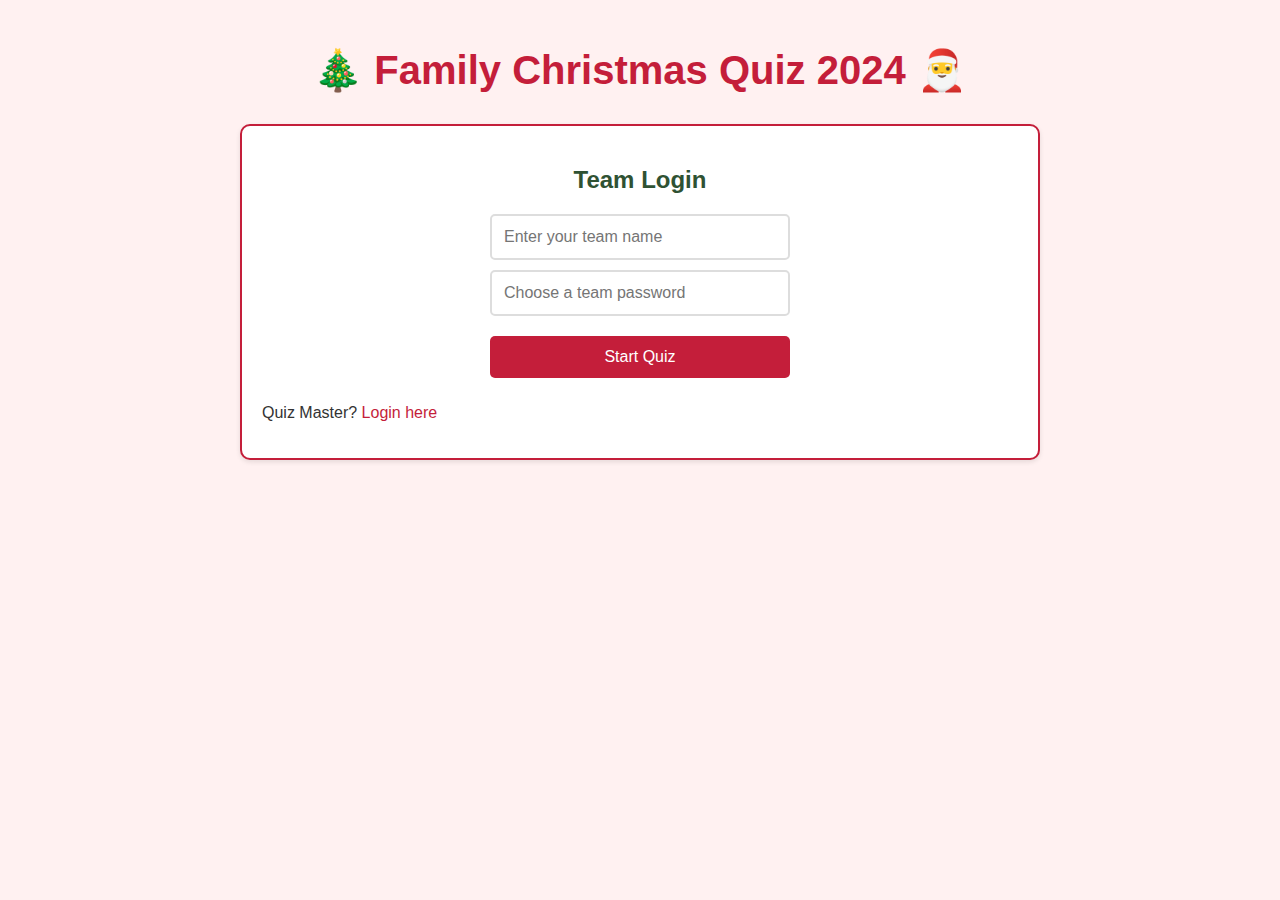
<file: index.html>
<!DOCTYPE html>
<html lang="en">
<head>
    <meta charset="UTF-8">
    <meta name="viewport" content="width=device-width, initial-scale=1.0">
    <title>Family Christmas Quiz 2024 - Team Edition</title>
    <link rel="stylesheet" href="css/styles.css">
</head>
<body>
    <h1>🎄 Family Christmas Quiz 2024 🎅</h1>
    
    <!-- Login Section -->
    <div class="login-section container">
        <h2>Team Login</h2>
        <div class="login-form">
            <input type="text" id="team-name" placeholder="Enter your team name" required>
            <input type="password" id="team-password" placeholder="Choose a team password" required>
            <button id="login-btn" type="button">Start Quiz</button>
        </div>
        <p>Quiz Master? <a href="#" id="admin-link">Login here</a></p>
    </div>

    <!-- Admin Controls -->
    <div class="admin-controls container hidden">
        <h2>Quiz Master Controls</h2>
        <div class="admin-buttons">
            <button id="reset-scores">Reset All Scores</button>
            <button id="export-scores">Export Scores</button>
            <button id="logout">Logout</button>
        </div>
    </div>

    <!-- Leaderboard -->
    <div class="leaderboard container hidden">
        <h2>🏆 Team Leaderboard</h2>
        <table>
            <thead>
                <tr>
                    <th>Rank</th>
                    <th>Team</th>
                    <th>Score</th>
                </tr>
            </thead>
            <tbody id="leaderboard-body">
            </tbody>
        </table>
    </div>

    <script>
        // Handle base path for GitHub Pages
        window.basePath = window.location.pathname.includes('XmasQuiz24') ? '/XmasQuiz24' : '';
    </script>
    <script type="module">
        let quizInterface = null;

        async function initializeQuiz() {
            try {
                console.log('Starting initialization...');
                const modulePath = window.basePath ? `${window.basePath}/js/quizInterface.js` : './js/quizInterface.js';
                console.log('Loading module from:', modulePath);
                
                const { QuizInterface } = await import(modulePath);
                console.log('QuizInterface loaded');
                
                quizInterface = new QuizInterface();
                window.quizInterface = quizInterface;
                console.log('QuizInterface instance created');

                // Initialize the interface
                await quizInterface.initialize();
                console.log('Interface initialized');

                // Set up event listeners after initialization
                setupEventListeners();
                console.log('Event listeners set up');
            } catch (error) {
                console.error('Detailed initialization error:', {
                    message: error.message,
                    stack: error.stack,
                    type: error.name
                });
                showError('Error initializing quiz. Please try refreshing the page.');
            }
        }

        function setupEventListeners() {
            try {
                // Login button
                document.getElementById('login-btn').addEventListener('click', () => {
                    quizInterface.handleLogin();
                });

                // Admin link
                document.getElementById('admin-link').addEventListener('click', (e) => {
                    e.preventDefault();
                    quizInterface.showAdminLogin();
                });

                // Logout button
                document.getElementById('logout').addEventListener('click', () => {
                    quizInterface.handleLogout();
                });

                // Admin controls
                document.getElementById('reset-scores').addEventListener('click', () => {
                    quizInterface.resetAllScores();
                });

                document.getElementById('export-scores').addEventListener('click', () => {
                    quizInterface.exportScores();
                });

                // Enter key support for login
                document.getElementById('team-password').addEventListener('keypress', (e) => {
                    if (e.key === 'Enter' && quizInterface) {
                        quizInterface.handleLogin();
                    }
                });
            } catch (error) {
                console.error('Error setting up event listeners:', error);
                showError('Error setting up quiz controls. Please refresh the page.');
            }
        }

        function showError(message) {
            console.error('Showing error:', message);
            const errorDiv = document.createElement('div');
            errorDiv.className = 'error-message';
            errorDiv.textContent = message;
            document.body.insertBefore(errorDiv, document.body.firstChild);
        }

        // Initialize when DOM is loaded
        document.addEventListener('DOMContentLoaded', () => {
            console.log('DOM loaded, starting quiz initialization...');
            initializeQuiz().catch(error => {
                console.error('Top-level initialization error:', error);
                showError('Failed to start quiz. Please refresh the page.');
            });
        });
    </script>
</body>
</html>
</file>
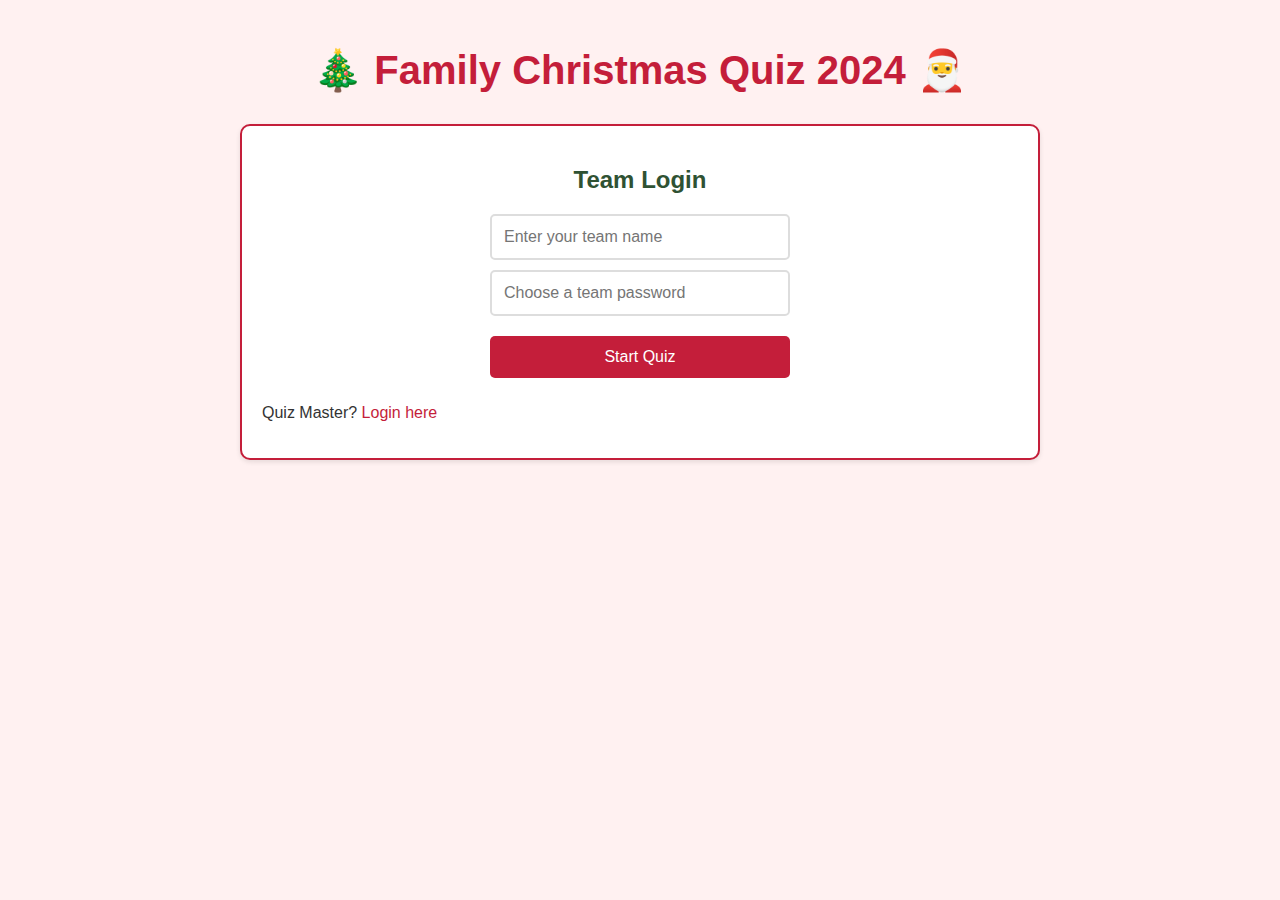
<file: results.html>
<!DOCTYPE html>
<html lang="en">
<head>
    <meta charset="UTF-8">
    <meta name="viewport" content="width=device-width, initial-scale=1.0">
    <title>Quiz Results</title>
    <link rel="stylesheet" href="css/styles.css">
</head>
<body>
    <div class="container">
        <div class="team-info">
            <h3>Team: <span id="current-team"></span></h3>
            <p>Final Score: <span id="current-score">0</span></p>
        </div>

        <div class="results-container">
            <h1>🎄 Quiz Complete! 🎅</h1>
            
            <div class="round-scores">
                <h2>Your Round Scores:</h2>
                <div id="round-scores-list">
                    <!-- Will be populated by JavaScript -->
                </div>
            </div>

            <div class="final-leaderboard">
                <h2>Final Leaderboard</h2>
                <table>
                    <thead>
                        <tr>
                            <th>Rank</th>
                            <th>Team</th>
                            <th>Score</th>
                        </tr>
                    </thead>
                    <tbody id="leaderboard-body">
                        <!-- Will be populated by JavaScript -->
                    </tbody>
                </table>
            </div>

            <div class="results-actions">
                <button id="share-results" class="action-button">Share Results</button>
                <button id="play-again" class="action-button">Play Again</button>
            </div>
        </div>
    </div>

    <script>
        // Handle base path for GitHub Pages
        window.basePath = window.location.pathname.includes('XmasQuiz24') ? '/XmasQuiz24' : '';
    </script>
    <script type="module">
        let quizInterface = null;

        async function initializeResults() {
            try {
                console.log('Starting results initialization...');
                const modulePath = `${window.basePath}/js/quizInterface.js`.replace('//', '/');
                console.log('Loading QuizInterface from:', modulePath);
                
                const { QuizInterface } = await import(modulePath);
                console.log('QuizInterface loaded');
                
                quizInterface = new QuizInterface();
                window.quizInterface = quizInterface;
                console.log('QuizInterface instance created');
                
                await quizInterface.initialize();
                displayResults();
                setupResultsEventListeners();
            } catch (error) {
                console.error('Error initializing results:', error);
                showError('Error loading results. Please try refreshing the page.');
            }
        }

        function displayResults() {
            const currentTeam = localStorage.getItem('currentTeam');
            if (!currentTeam) {
                window.location.href = window.basePath + '/index.html';
                return;
            }

            // Display team name
            document.getElementById('current-team').textContent = currentTeam;

            // Get team progress
            const progress = quizInterface.quizState.getTeamProgress(currentTeam);
            if (!progress) return;

            // Display final score
            document.getElementById('current-score').textContent = progress.score;

            // Display round scores
            const roundScoresList = document.getElementById('round-scores-list');
            const roundNames = [
                'Picture Round',
                'Christmas Trivia',
                'Christmas Music',
                'Christmas Movies',
                'Christmas Traditions'
            ];

            roundScoresList.innerHTML = roundNames.map((name, index) => {
                const roundNumber = index + 1;
                const roundScore = Object.entries(progress.answers)
                    .filter(([key]) => key.startsWith(`${roundNumber}-`))
                    .filter(([_, correct]) => correct)
                    .length;
                return `
                    <div class="round-score">
                        <span class="round-name">Round ${roundNumber}: ${name}</span>
                        <span class="score">${roundScore}/5</span>
                    </div>
                `;
            }).join('');

            // Display leaderboard
            const leaderboard = quizInterface.quizState.getLeaderboard();
            const leaderboardBody = document.getElementById('leaderboard-body');
            leaderboardBody.innerHTML = leaderboard
                .map((team, index) => `
                    <tr class="${team.name === currentTeam ? 'current-team' : ''}">
                        <td>${index + 1}</td>
                        <td>${team.name}</td>
                        <td>${team.score}</td>
                    </tr>
                `).join('');
        }

        function setupResultsEventListeners() {
            document.getElementById('share-results').addEventListener('click', () => {
                const team = quizInterface.quizState.getTeamProgress(localStorage.getItem('currentTeam'));
                const text = `We scored ${team.score}/25 in the Christmas Quiz! 🎄`;
                if (navigator.share) {
                    navigator.share({
                        title: 'Christmas Quiz Results',
                        text: text
                    }).catch(console.error);
                } else {
                    // Fallback to copying to clipboard
                    navigator.clipboard.writeText(text)
                        .then(() => alert('Results copied to clipboard!'))
                        .catch(console.error);
                }
            });

            document.getElementById('play-again').addEventListener('click', () => {
                localStorage.removeItem('currentTeam');
                window.location.href = window.basePath + '/index.html';
            });
        }

        function showError(message) {
            const errorDiv = document.createElement('div');
            errorDiv.className = 'error-message';
            errorDiv.textContent = message;
            document.body.insertBefore(errorDiv, document.body.firstChild);
        }

        // Initialize when DOM is loaded
        document.addEventListener('DOMContentLoaded', initializeResults);
    </script>
</body>
</html>
</file>
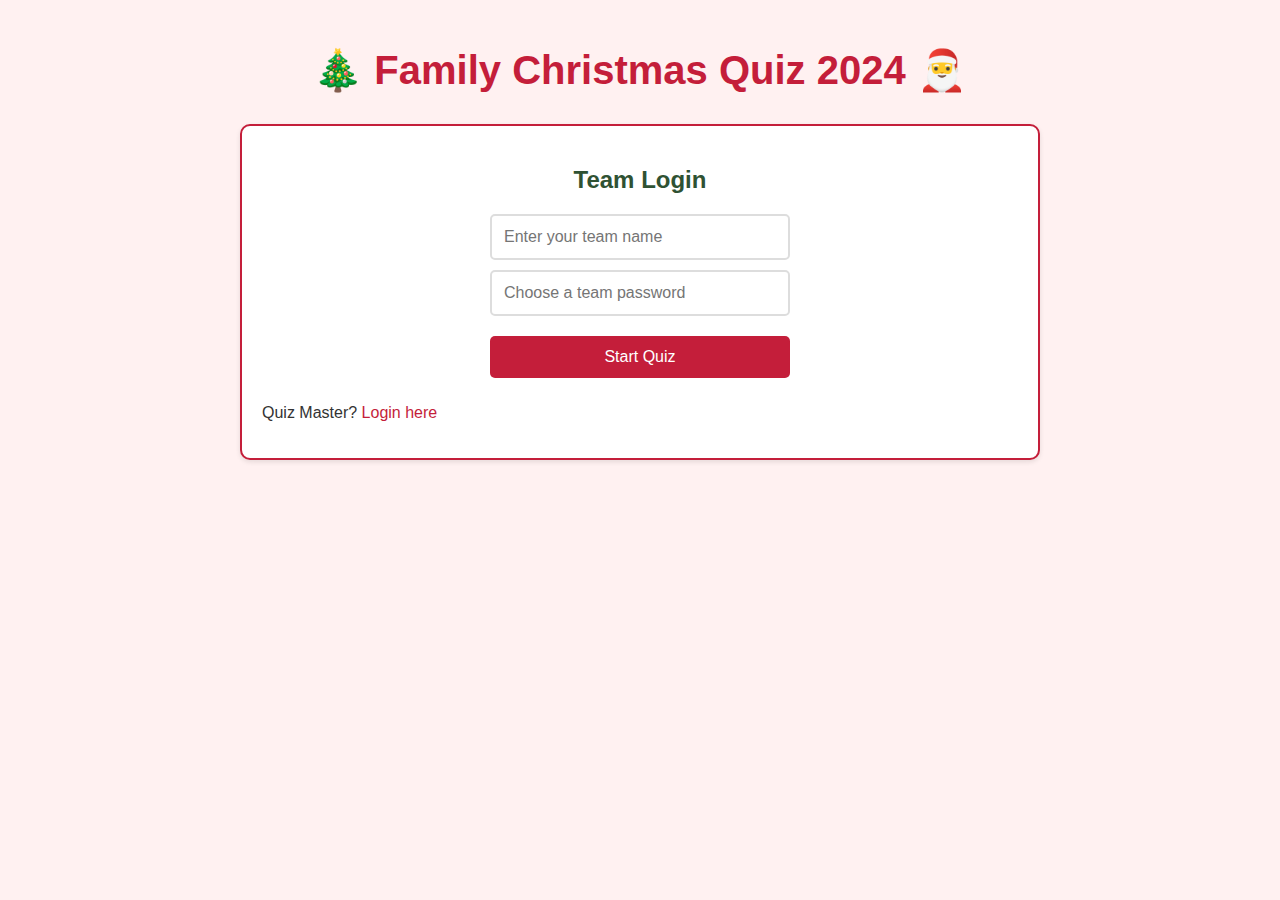
<file: rounds/round1.html>
<!DOCTYPE html>
<html lang="en">
<head>
    <meta charset="UTF-8">
    <meta name="viewport" content="width=device-width, initial-scale=1.0">
    <title>Round 1 - Picture Round</title>
    <link rel="stylesheet" href="../css/styles.css">
</head>
<body>
    <div class="container">
        <div class="team-info">
            <h3>Team: <span id="current-team"></span></h3>
            <p>Current Score: <span id="current-score">0</span></p>
        </div>

        <div class="round-info">
            <h2>Round 1: Picture Round</h2>
            <div class="rounds-nav">
                <span class="round-indicator current" id="round1-indicator">Picture Round</span>
                <span class="round-indicator" id="round2-indicator">Christmas Trivia</span>
                <span class="round-indicator" id="round3-indicator">Christmas Music</span>
                <span class="round-indicator" id="round4-indicator">Christmas Movies</span>
                <span class="round-indicator" id="round5-indicator">Christmas Traditions</span>
            </div>
        </div>

        <div class="progress-bar">
            <div class="progress" id="quiz-progress"></div>
        </div>

        <div class="question active" data-question-id="1">
            <h3>Question 1: Identify this unique dome structure</h3>
            <img src="../images/round1/Image1.png" alt="Question 1">
            <div class="options">
                <button class="option-btn" data-answer="A">A) Victoria Square</button>
                <button class="option-btn" data-answer="B">B) Brown Thomas</button>
                <button class="option-btn" data-answer="C">C) Lesley Bloomfield</button>
            </div>
            <button class="submit-answer">Submit Answer</button>
        </div>

        <div class="question" data-question-id="2">
            <h3>Question 2: What height is the viewing platform of the Victoria Square dome?</h3>
            <img src="../images/round1/Image1.png" alt="Question 2">
            <div class="options">
                <button class="option-btn" data-answer="A">A) 35</button>
                <button class="option-btn" data-answer="B">B) 42</button>
                <button class="option-btn" data-answer="C">C) 45</button>
            </div>
            <button class="submit-answer">Submit Answer</button>
        </div>

        <div class="question" data-question-id="3">
            <h3>Question 3: Name the landmark</h3>
            <img src="../images/round1/Image2.png" alt="A big watch">
            <div class="options">
                <button class="option-btn" data-answer="A">A)Victoria Clock</button>
                <button class="option-btn" data-answer="B">B) Albert Clock</button>
                <button class="option-btn" data-answer="C">C) Elizabeth Clock</button>
            </div>
            <button class="submit-answer">Submit Answer</button>
        </div>

        <div class="question" data-question-id="4">
            <h3>Question 4: How much does it lean</h3>
            <img src="../images/round1/Image2.png" alt="Big Lean">
            <div class="options">
                <button class="option-btn" data-answer="A">A) 2
                    2
                    8ft
                </button>
                <button class="option-btn" data-answer="B">B) 3
                    2
                    9ft
                </button>
                <button class="option-btn" data-answer="C">C) 4.2ft</button>
            </div>
            <button class="submit-answer">Submit Answer</button>
        </div>

        <div class="question" data-question-id="5">
            <h3>Question 5: How many children did the people you name previously have?</h3>
            <img src="../images/round1/Image2.jpg" alt="Royal Family">
            <div class="options">
                <button class="option-btn" data-answer="A">A) 6</button>
                <button class="option-btn" data-answer="B">B) 7</button>
                <button class="option-btn" data-answer="C">C) 8</button>
            </div>
            <button class="submit-answer">Submit Answer</button>
        </div>

        <div class="navigation">
            <button id="prev-btn" style="display: none;">Previous</button>
            <button id="next-btn">Next</button>
        </div>
    </div>

    <script>
        // Handle base path for GitHub Pages
        window.basePath = window.location.pathname.includes('XmasQuiz24') ? '/XmasQuiz24' : '';
    </script>
    <script type="module">
        let quizInterface = null;

        async function initializeRound() {
            try {
                console.log('Starting round initialization...');
                const modulePath = `${window.basePath}/js/quizInterface.js`.replace('//', '/');
                console.log('Loading QuizInterface from:', modulePath);
                
                const { QuizInterface } = await import(modulePath);
                console.log('QuizInterface loaded');
                
                quizInterface = new QuizInterface();
                window.quizInterface = quizInterface;
                console.log('QuizInterface instance created');
                
                await quizInterface.initialize();
                console.log('Round initialization complete');
            } catch (error) {
                console.error('Detailed error during round initialization:', {
                    message: error.message,
                    stack: error.stack,
                    type: error.name
                });
                showError('Error loading round. Please return to the main page and try again.');
            }
        }

        function showError(message) {
            console.error('Showing error:', message);
            const errorDiv = document.createElement('div');
            errorDiv.className = 'error-message';
            errorDiv.textContent = message;
            document.body.insertBefore(errorDiv, document.body.firstChild);
        }

        // Initialize when DOM is loaded
        document.addEventListener('DOMContentLoaded', () => {
            console.log('DOM loaded, starting round initialization...');
            initializeRound().catch(error => {
                console.error('Top-level initialization error:', error);
                showError('Failed to start round. Please return to the main page.');
            });
        });
    </script>
</body>
</html>
</file>
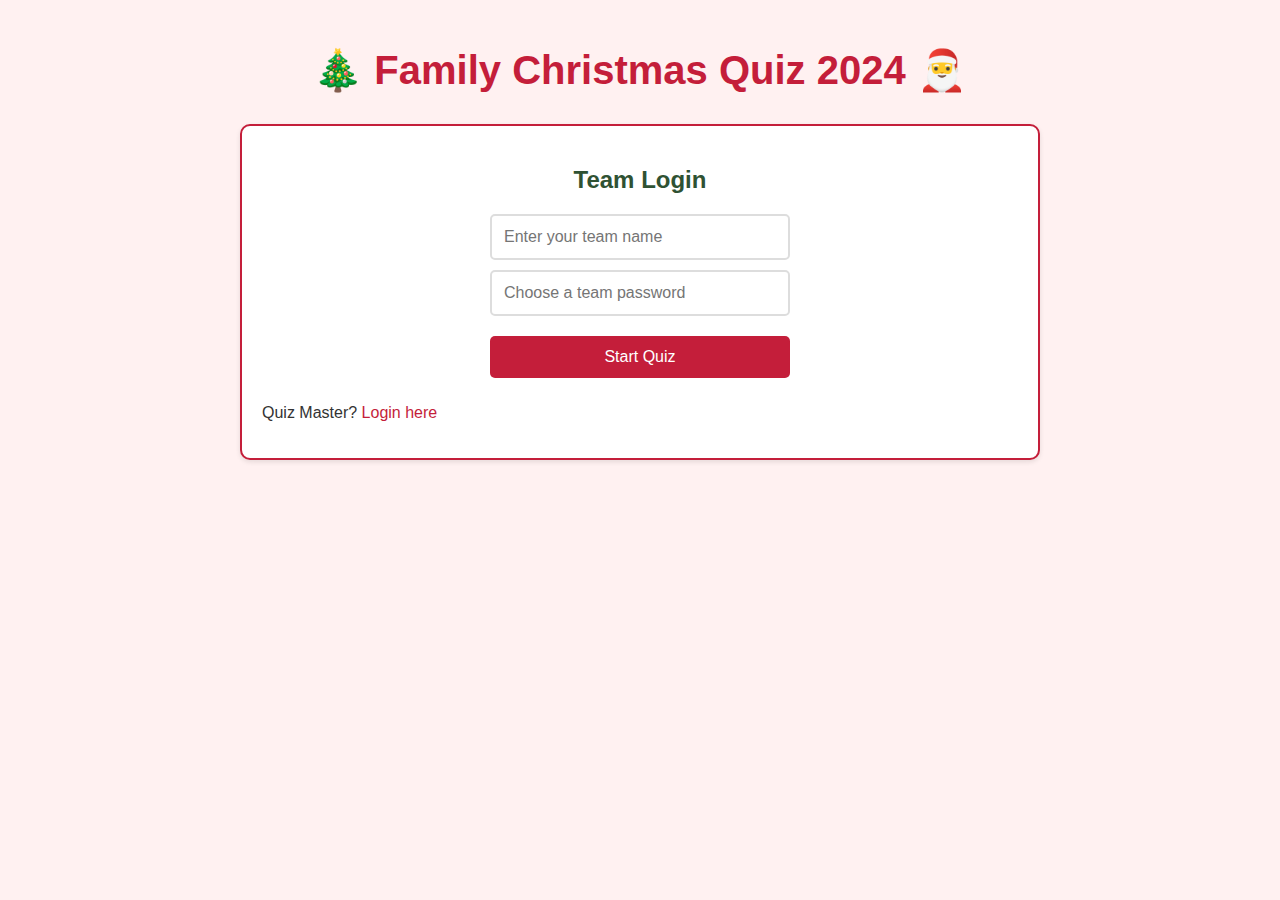
<file: rounds/round2.html>
<!DOCTYPE html>
<html lang="en">
<head>
    <meta charset="UTF-8">
    <meta name="viewport" content="width=device-width, initial-scale=1.0">
    <title>Round 2 - Christmas Trivia</title>
    <link rel="stylesheet" href="../css/styles.css">
</head>
<body>
    <div class="container">
        <div class="team-info">
            <h3>Team: <span id="current-team"></span></h3>
            <p>Current Score: <span id="current-score">0</span></p>
        </div>

        <div class="round-info">
            <h2>Round 2: Christmas Trivia</h2>
            <div class="rounds-nav">
                <span class="round-indicator completed" id="round1-indicator">Picture Round</span>
                <span class="round-indicator current" id="round2-indicator">Christmas Trivia</span>
                <span class="round-indicator" id="round3-indicator">Christmas Music</span>
                <span class="round-indicator" id="round4-indicator">Christmas Movies</span>
                <span class="round-indicator" id="round5-indicator">Christmas Traditions</span>
            </div>
        </div>

        <div class="progress-bar">
            <div class="progress" id="quiz-progress"></div>
        </div>

        <div class="question active" data-question-id="1">
            <h3>Question 1: In the song 'The Twelve Days of Christmas,' how many lords are leaping?</h3>
            <div class="options">
                <button class="option-btn" data-answer="A">A) Eight</button>
                <button class="option-btn" data-answer="B">B) Ten</button>
                <button class="option-btn" data-answer="C">C) Twelve</button>
            </div>
            <button class="submit-answer">Submit Answer</button>
        </div>

        <div class="question" data-question-id="2">
            <h3>Question 2: Which country started the tradition of putting up Christmas trees?</h3>
            <div class="options">
                <button class="option-btn" data-answer="A">A) United States</button>
                <button class="option-btn" data-answer="B">B) Germany</button>
                <button class="option-btn" data-answer="C">C) England</button>
            </div>
            <button class="submit-answer">Submit Answer</button>
        </div>

        <div class="question" data-question-id="3">
            <h3>Question 3: What was the first company to use Santa Claus in advertising?</h3>
            <div class="options">
                <button class="option-btn" data-answer="A">A) Coca-Cola</button>
                <button class="option-btn" data-answer="B">B) Pepsi</button>
                <button class="option-btn" data-answer="C">C) White Rock Beverages</button>
            </div>
            <button class="submit-answer">Submit Answer</button>
        </div>

        <div class="question" data-question-id="4">
            <h3>Question 4: In which modern-day country was Saint Nicholas born?</h3>
            <div class="options">
                <button class="option-btn" data-answer="A">A) Turkey</button>
                <button class="option-btn" data-answer="B">B) Greece</button>
                <button class="option-btn" data-answer="C">C) Italy</button>
            </div>
            <button class="submit-answer">Submit Answer</button>
        </div>

        <div class="question" data-question-id="5">
            <h3>Question 5: What Christmas beverage is also known as 'Milk Punch'?</h3>
            <div class="options">
                <button class="option-btn" data-answer="A">A) Hot Chocolate</button>
                <button class="option-btn" data-answer="B">B) Eggnog</button>
                <button class="option-btn" data-answer="C">C) Mulled Wine</button>
            </div>
            <button class="submit-answer">Submit Answer</button>
        </div>

        <div class="navigation">
            <button id="prev-btn" style="display: none;">Previous</button>
            <button id="next-btn">Next</button>
        </div>
    </div>

    <script>
        // Handle base path for GitHub Pages
        window.basePath = window.location.pathname.includes('XmasQuiz24') ? '/XmasQuiz24' : '';
    </script>
    <script type="module">
        let quizInterface = null;

        async function initializeRound() {
            try {
                console.log('Starting round initialization...');
                const modulePath = `${window.basePath}/js/quizInterface.js`.replace('//', '/');
                console.log('Loading QuizInterface from:', modulePath);
                
                const { QuizInterface } = await import(modulePath);
                console.log('QuizInterface loaded');
                
                quizInterface = new QuizInterface();
                window.quizInterface = quizInterface;
                console.log('QuizInterface instance created');
                
                await quizInterface.initialize();
                console.log('Round initialization complete');
            } catch (error) {
                console.error('Detailed error during round initialization:', {
                    message: error.message,
                    stack: error.stack,
                    type: error.name
                });
                showError('Error loading round. Please return to the main page and try again.');
            }
        }

        function showError(message) {
            console.error('Showing error:', message);
            const errorDiv = document.createElement('div');
            errorDiv.className = 'error-message';
            errorDiv.textContent = message;
            document.body.insertBefore(errorDiv, document.body.firstChild);
        }

        // Initialize when DOM is loaded
        document.addEventListener('DOMContentLoaded', () => {
            console.log('DOM loaded, starting round initialization...');
            initializeRound().catch(error => {
                console.error('Top-level initialization error:', error);
                showError('Failed to start round. Please return to the main page.');
            });
        });
    </script>
</body>
</html>
</file>
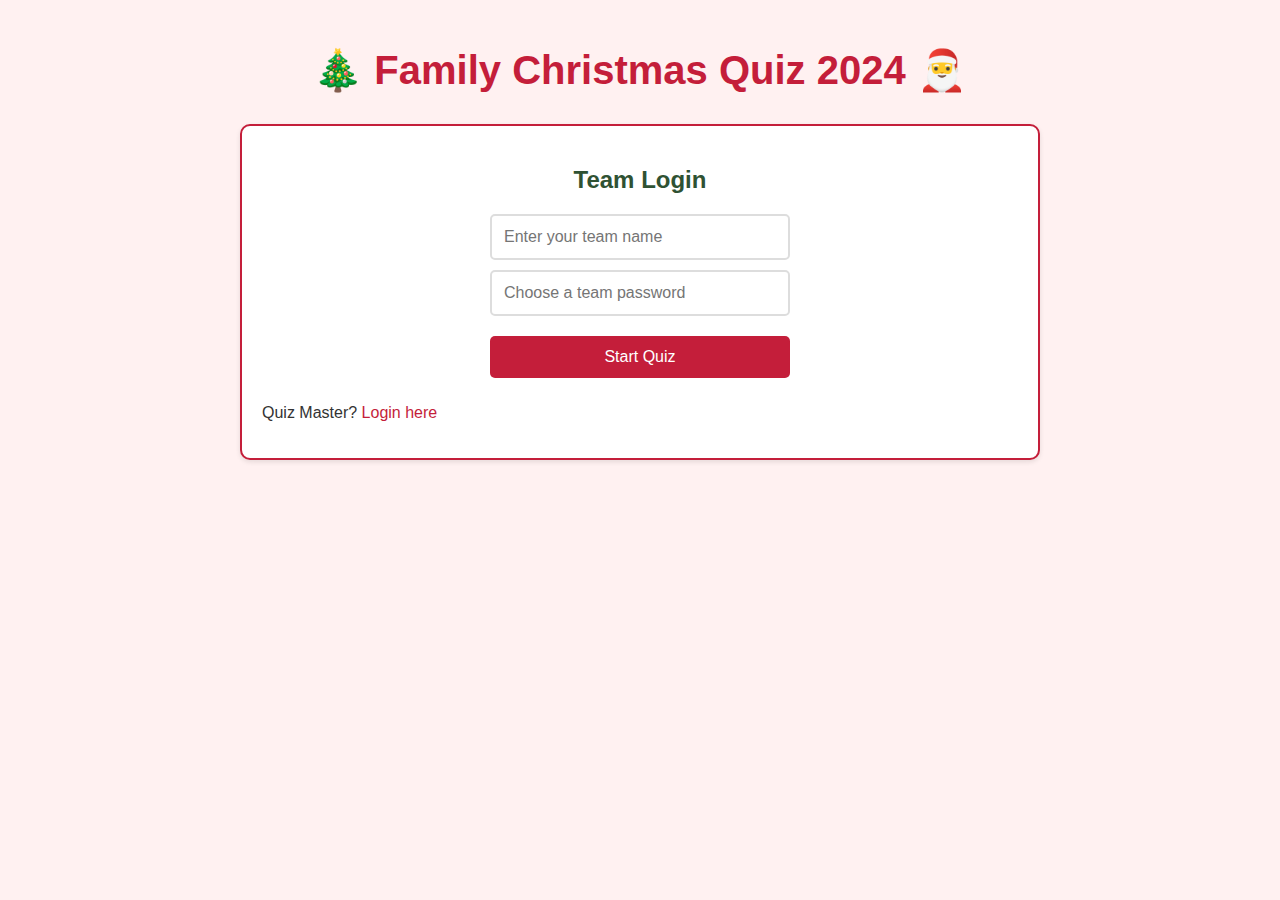
<file: rounds/round3.html>
<!DOCTYPE html>
<html lang="en">
<head>
    <meta charset="UTF-8">
    <meta name="viewport" content="width=device-width, initial-scale=1.0">
    <title>Round 3 - Christmas Music</title>
    <link rel="stylesheet" href="../css/styles.css">
</head>
<body>
    <div class="container">
        <div class="team-info">
            <h3>Team: <span id="current-team"></span></h3>
            <p>Current Score: <span id="current-score">0</span></p>
        </div>

        <div class="round-info">
            <h2>Round 3: Christmas Music 🎵</h2>
            <div class="rounds-nav">
                <span class="round-indicator" id="round1-indicator">Picture Round</span>
                <span class="round-indicator" id="round2-indicator">Christmas Trivia</span>
                <span class="round-indicator current" id="round3-indicator">Christmas Music</span>
                <span class="round-indicator" id="round4-indicator">Christmas Movies</span>
                <span class="round-indicator" id="round5-indicator">Christmas Traditions</span>
            </div>
        </div>

        <div class="progress-bar">
            <div class="progress" id="quiz-progress"></div>
        </div>

        <div class="question active" data-question-id="1">
            <h3>Question 1:</h3>
            <p>Who sang "All I Want for Christmas Is You" (1994)?</p>
            <div class="options">
                <button class="option-btn" data-answer="A">A) Mariah Carey</button>
                <button class="option-btn" data-answer="B">B) Whitney Houston</button>
                <button class="option-btn" data-answer="C">C) Celine Dion</button>
                <button class="option-btn" data-answer="D">D) Christina Aguilera</button>
            </div>
            <button class="submit-answer">Submit Answer</button>
        </div>

        <div class="question" data-question-id="2">
            <h3>Question 2:</h3>
            <p>Which artist made "White Christmas" famous?</p>
            <div class="options">
                <button class="option-btn" data-answer="A">A) Frank Sinatra</button>
                <button class="option-btn" data-answer="B">B) Bing Crosby</button>
                <button class="option-btn" data-answer="C">C) Dean Martin</button>
                <button class="option-btn" data-answer="D">D) Elvis Presley</button>
            </div>
            <button class="submit-answer">Submit Answer</button>
        </div>

        <div class="question" data-question-id="3">
            <h3>Question 3:</h3>
            <p>Which supergroup recorded "Do They Know It's Christmas?" in 1984?</p>
            <div class="options">
                <button class="option-btn" data-answer="A">A) Band Aid</button>
                <button class="option-btn" data-answer="B">B) USA for Africa</button>
                <button class="option-btn" data-answer="C">C) Live Aid</button>
                <button class="option-btn" data-answer="D">D) Artists United</button>
            </div>
            <button class="submit-answer">Submit Answer</button>
        </div>

        <div class="question" data-question-id="4">
            <h3>Question 4:</h3>
            <p>In which year was "Santa Claus Is Coming to Town" first recorded?</p>
            <div class="options">
                <button class="option-btn" data-answer="A">A) 1934</button>
                <button class="option-btn" data-answer="B">B) 1944</button>
                <button class="option-btn" data-answer="C">C) 1954</button>
                <button class="option-btn" data-answer="D">D) 1964</button>
            </div>
            <button class="submit-answer">Submit Answer</button>
        </div>

        <div class="question" data-question-id="5">
            <h3>Question 5:</h3>
            <p>Which group released "Last Christmas"?</p>
            <div class="options">
                <button class="option-btn" data-answer="A">A) Duran Duran</button>
                <button class="option-btn" data-answer="B">B) Wham!</button>
                <button class="option-btn" data-answer="C">C) Culture Club</button>
                <button class="option-btn" data-answer="D">D) Spandau Ballet</button>
            </div>
            <button class="submit-answer">Submit Answer</button>
        </div>

        <div class="navigation">
            <button id="prev-btn" style="display: none;">Previous</button>
            <button id="next-btn">Next</button>
        </div>
    </div>

    <script>
        // Handle base path for GitHub Pages
        window.basePath = window.location.pathname.includes('XmasQuiz24') ? '/XmasQuiz24' : '';
    </script>
    <script type="module">
        let quizInterface = null;

        async function initializeRound() {
            try {
                console.log('Starting round initialization...');
                const modulePath = `${window.basePath}/js/quizInterface.js`.replace('//', '/');
                console.log('Loading QuizInterface from:', modulePath);
                
                const { QuizInterface } = await import(modulePath);
                console.log('QuizInterface loaded');
                
                quizInterface = new QuizInterface();
                window.quizInterface = quizInterface;
                console.log('QuizInterface instance created');
                
                await quizInterface.initialize();
                console.log('Round initialization complete');
            } catch (error) {
                console.error('Detailed error during round initialization:', {
                    message: error.message,
                    stack: error.stack,
                    type: error.name
                });
                showError('Error loading round. Please return to the main page and try again.');
            }
        }

        function showError(message) {
            console.error('Showing error:', message);
            const errorDiv = document.createElement('div');
            errorDiv.className = 'error-message';
            errorDiv.textContent = message;
            document.body.insertBefore(errorDiv, document.body.firstChild);
        }

        // Initialize when DOM is loaded
        document.addEventListener('DOMContentLoaded', () => {
            console.log('DOM loaded, starting round initialization...');
            initializeRound().catch(error => {
                console.error('Top-level initialization error:', error);
                showError('Failed to start round. Please return to the main page.');
            });
        });
    </script>
</body>
</html>
</file>
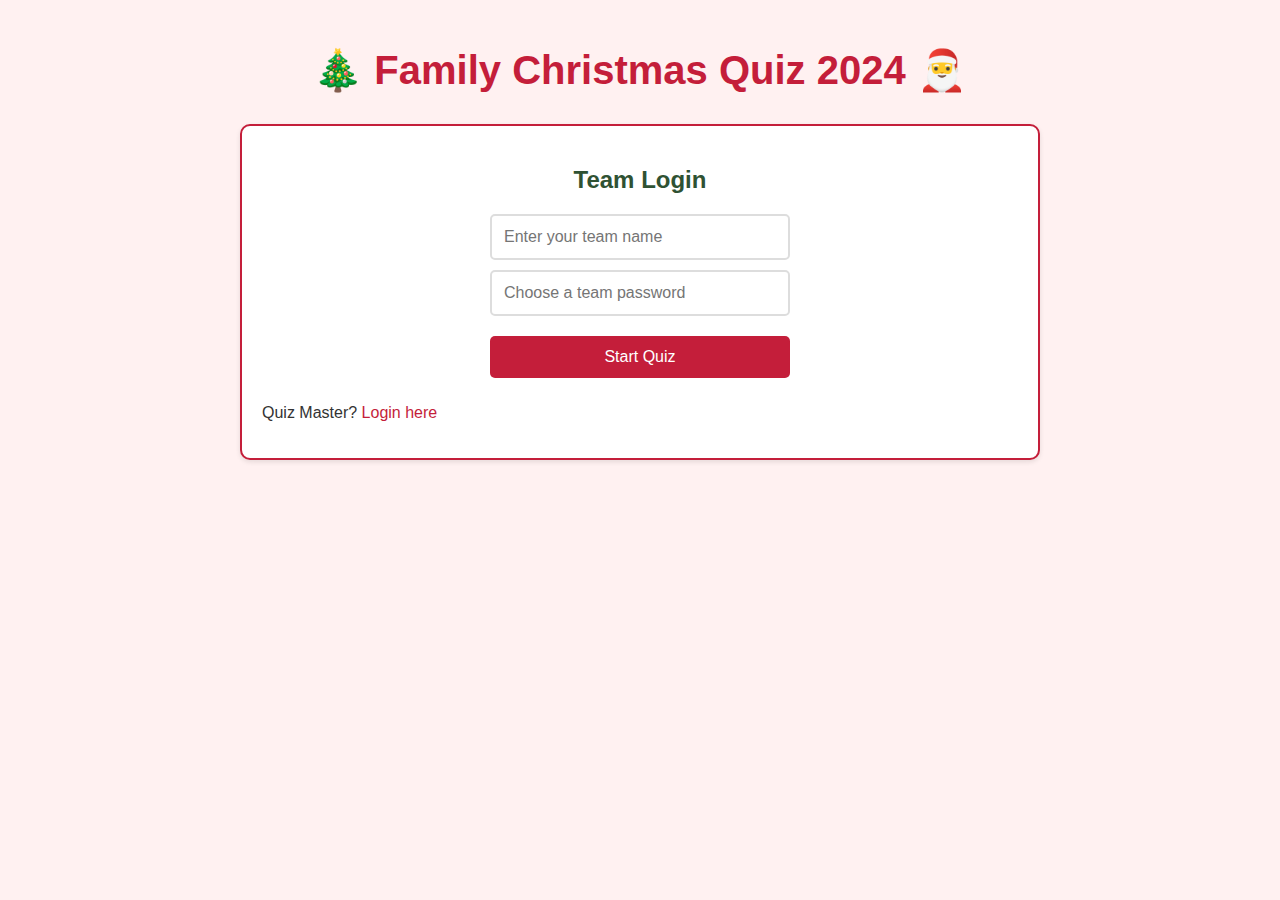
<file: rounds/round4.html>
<!DOCTYPE html>
<html lang="en">
<head>
    <meta charset="UTF-8">
    <meta name="viewport" content="width=device-width, initial-scale=1.0">
    <title>Round 4 - Christmas Movies</title>
    <link rel="stylesheet" href="../css/styles.css">
</head>
<body>
    <div class="container">
        <div class="team-info">
            <h3>Team: <span id="current-team"></span></h3>
            <p>Current Score: <span id="current-score">0</span></p>
        </div>

        <div class="round-info">
            <h2>Round 4: Christmas Movies 🎬</h2>
            <div class="rounds-nav">
                <span class="round-indicator" id="round1-indicator">Picture Round</span>
                <span class="round-indicator" id="round2-indicator">Christmas Trivia</span>
                <span class="round-indicator" id="round3-indicator">Christmas Music</span>
                <span class="round-indicator current" id="round4-indicator">Christmas Movies</span>
                <span class="round-indicator" id="round5-indicator">Christmas Traditions</span>
            </div>
        </div>

        <div class="progress-bar">
            <div class="progress" id="quiz-progress"></div>
        </div>

        <div class="question active" data-question-id="1">
            <h3>Question 1:</h3>
            <p>Who plays Buddy in the movie "Elf"?</p>
            <div class="options">
                <button class="option-btn" data-answer="A">A) Jim Carrey</button>
                <button class="option-btn" data-answer="B">B) Will Ferrell</button>
                <button class="option-btn" data-answer="C">C) Adam Sandler</button>
                <button class="option-btn" data-answer="D">D) Ben Stiller</button>
            </div>
            <button class="submit-answer">Submit Answer</button>
        </div>

        <div class="question" data-question-id="2">
            <h3>Question 2:</h3>
            <p>Which Christmas movie features Kevin McCallister?</p>
            <div class="options">
                <button class="option-btn" data-answer="A">A) The Santa Clause</button>
                <button class="option-btn" data-answer="B">B) Miracle on 34th Street</button>
                <button class="option-btn" data-answer="C">C) Home Alone</button>
                <button class="option-btn" data-answer="D">D) Jingle All the Way</button>
            </div>
            <button class="submit-answer">Submit Answer</button>
        </div>

        <div class="question" data-question-id="3">
            <h3>Question 3:</h3>
            <p>Which animated Christmas film features Tom Hanks as the train conductor?</p>
            <div class="options">
                <button class="option-btn" data-answer="A">A) The Polar Express</button>
                <button class="option-btn" data-answer="B">B) Frosty the Snowman</button>
                <button class="option-btn" data-answer="C">C) Santa Claus Is Comin' to Town</button>
                <button class="option-btn" data-answer="D">D) The Snowman</button>
            </div>
            <button class="submit-answer">Submit Answer</button>
        </div>

        <div class="question" data-question-id="4">
            <h3>Question 4:</h3>
            <p>In which year was "It's a Wonderful Life" released?</p>
            <div class="options">
                <button class="option-btn" data-answer="A">A) 1944</button>
                <button class="option-btn" data-answer="B">B) 1946</button>
                <button class="option-btn" data-answer="C">C) 1948</button>
                <button class="option-btn" data-answer="D">D) 1950</button>
            </div>
            <button class="submit-answer">Submit Answer</button>
        </div>

        <div class="question" data-question-id="5">
            <h3>Question 5:</h3>
            <p>Who plays Scott Calvin in "The Santa Clause"?</p>
            <div class="options">
                <button class="option-btn" data-answer="A">A) Tom Hanks</button>
                <button class="option-btn" data-answer="B">B) Tim Allen</button>
                <button class="option-btn" data-answer="C">C) Robin Williams</button>
                <button class="option-btn" data-answer="D">D) Steve Martin</button>
            </div>
            <button class="submit-answer">Submit Answer</button>
        </div>

        <div class="navigation">
            <button id="prev-btn" style="display: none;">Previous</button>
            <button id="next-btn">Next</button>
        </div>
    </div>

    <script>
        // Handle base path for GitHub Pages
        window.basePath = window.location.pathname.includes('XmasQuiz24') ? '/XmasQuiz24' : '';
    </script>
    <script type="module">
        let quizInterface = null;

        async function initializeRound() {
            try {
                console.log('Starting round initialization...');
                const modulePath = `${window.basePath}/js/quizInterface.js`.replace('//', '/');
                console.log('Loading QuizInterface from:', modulePath);
                
                const { QuizInterface } = await import(modulePath);
                console.log('QuizInterface loaded');
                
                quizInterface = new QuizInterface();
                window.quizInterface = quizInterface;
                console.log('QuizInterface instance created');
                
                await quizInterface.initialize();
                console.log('Round initialization complete');
            } catch (error) {
                console.error('Detailed error during round initialization:', {
                    message: error.message,
                    stack: error.stack,
                    type: error.name
                });
                showError('Error loading round. Please return to the main page and try again.');
            }
        }

        function showError(message) {
            console.error('Showing error:', message);
            const errorDiv = document.createElement('div');
            errorDiv.className = 'error-message';
            errorDiv.textContent = message;
            document.body.insertBefore(errorDiv, document.body.firstChild);
        }

        // Initialize when DOM is loaded
        document.addEventListener('DOMContentLoaded', () => {
            console.log('DOM loaded, starting round initialization...');
            initializeRound().catch(error => {
                console.error('Top-level initialization error:', error);
                showError('Failed to start round. Please return to the main page.');
            });
        });
    </script>
</body>
</html>
</file>
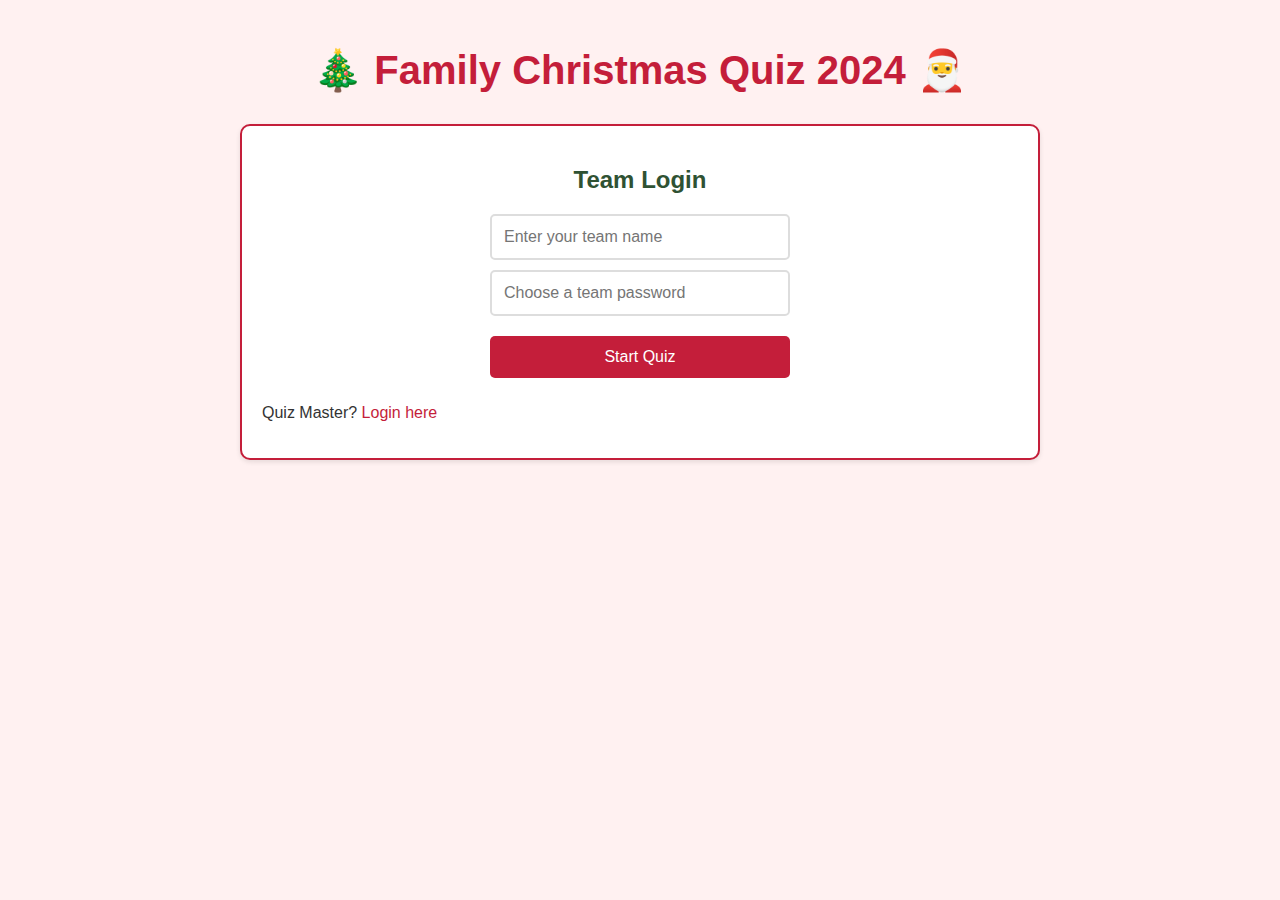
<file: rounds/round5.html>
<!DOCTYPE html>
<html lang="en">
<head>
    <meta charset="UTF-8">
    <meta name="viewport" content="width=device-width, initial-scale=1.0">
    <title>Round 5 - Christmas Traditions</title>
    <link rel="stylesheet" href="../css/styles.css">
</head>
<body>
    <div class="container">
        <div class="team-info">
            <h3>Team: <span id="current-team"></span></h3>
            <p>Current Score: <span id="current-score">0</span></p>
        </div>

        <div class="round-info">
            <h2>Round 5: Christmas Traditions 🎄</h2>
            <div class="rounds-nav">
                <span class="round-indicator" id="round1-indicator">Picture Round</span>
                <span class="round-indicator" id="round2-indicator">Christmas Trivia</span>
                <span class="round-indicator" id="round3-indicator">Christmas Music</span>
                <span class="round-indicator" id="round4-indicator">Christmas Movies</span>
                <span class="round-indicator current" id="round5-indicator">Christmas Traditions</span>
            </div>
        </div>

        <div class="progress-bar">
            <div class="progress" id="quiz-progress"></div>
        </div>

        <div class="question active" data-question-id="1">
            <h3>Question 1:</h3>
            <p>Which country is credited with starting the tradition of Christmas trees?</p>
            <div class="options">
                <button class="option-btn" data-answer="A">A) England</button>
                <button class="option-btn" data-answer="B">B) Germany</button>
                <button class="option-btn" data-answer="C">C) France</button>
                <button class="option-btn" data-answer="D">D) Norway</button>
            </div>
            <button class="submit-answer">Submit Answer</button>
        </div>

        <div class="question" data-question-id="2">
            <h3>Question 2:</h3>
            <p>Which company is largely responsible for Santa's red and white color scheme in popular culture?</p>
            <div class="options">
                <button class="option-btn" data-answer="A">A) Pepsi</button>
                <button class="option-btn" data-answer="B">B) Coca-Cola</button>
                <button class="option-btn" data-answer="C">C) McDonald's</button>
                <button class="option-btn" data-answer="D">D) Walmart</button>
            </div>
            <button class="submit-answer">Submit Answer</button>
        </div>

        <div class="question" data-question-id="3">
            <h3>Question 3:</h3>
            <p>Which flower is known as the 'Christmas Flower'?</p>
            <div class="options">
                <button class="option-btn" data-answer="A">A) Rose</button>
                <button class="option-btn" data-answer="B">B) Lily</button>
                <button class="option-btn" data-answer="C">C) Poinsettia</button>
                <button class="option-btn" data-answer="D">D) Tulip</button>
            </div>
            <button class="submit-answer">Submit Answer</button>
        </div>

        <div class="question" data-question-id="4">
            <h3>Question 4:</h3>
            <p>On which date is St. Nicholas Day traditionally celebrated?</p>
            <div class="options">
                <button class="option-btn" data-answer="A">A) December 1st</button>
                <button class="option-btn" data-answer="B">B) December 6th</button>
                <button class="option-btn" data-answer="C">C) December 13th</button>
                <button class="option-btn" data-answer="D">D) December 24th</button>
            </div>
            <button class="submit-answer">Submit Answer</button>
        </div>

        <div class="question" data-question-id="5">
            <h3>Question 5:</h3>
            <p>Which Christmas plant is considered a parasitic plant?</p>
            <div class="options">
                <button class="option-btn" data-answer="A">A) Holly</button>
                <button class="option-btn" data-answer="B">B) Mistletoe</button>
                <button class="option-btn" data-answer="C">C) Ivy</button>
                <button class="option-btn" data-answer="D">D) Pine</button>
            </div>
            <button class="submit-answer">Submit Answer</button>
        </div>

        <div class="navigation">
            <button id="prev-btn" style="display: none;">Previous</button>
            <button id="next-btn">Next</button>
        </div>
    </div>

    <script>
        // Handle base path for GitHub Pages
        window.basePath = window.location.pathname.includes('XmasQuiz24') ? '/XmasQuiz24' : '';
    </script>
    <script type="module">
        let quizInterface = null;

        async function initializeRound() {
            try {
                console.log('Starting round initialization...');
                const modulePath = `${window.basePath}/js/quizInterface.js`.replace('//', '/');
                console.log('Loading QuizInterface from:', modulePath);
                
                const { QuizInterface } = await import(modulePath);
                console.log('QuizInterface loaded');
                
                quizInterface = new QuizInterface();
                window.quizInterface = quizInterface;
                console.log('QuizInterface instance created');
                
                await quizInterface.initialize();
                console.log('Round initialization complete');
            } catch (error) {
                console.error('Detailed error during round initialization:', {
                    message: error.message,
                    stack: error.stack,
                    type: error.name
                });
                showError('Error loading round. Please return to the main page and try again.');
            }
        }

        function showError(message) {
            console.error('Showing error:', message);
            const errorDiv = document.createElement('div');
            errorDiv.className = 'error-message';
            errorDiv.textContent = message;
            document.body.insertBefore(errorDiv, document.body.firstChild);
        }

        // Initialize when DOM is loaded
        document.addEventListener('DOMContentLoaded', () => {
            console.log('DOM loaded, starting round initialization...');
            initializeRound().catch(error => {
                console.error('Top-level initialization error:', error);
                showError('Failed to start round. Please return to the main page.');
            });
        });
    </script>
</body>
</html>
</file>
<file: css/styles.css>
/* Main Styles */
body {
    font-family: 'Arial', sans-serif;
    max-width: 800px;
    margin: 0 auto;
    padding: 20px;
    background-color: #fff1f1;
    color: #333;
}

.container {
    background: white;
    padding: 20px;
    border-radius: 10px;
    box-shadow: 0 2px 5px rgba(0,0,0,0.1);
    margin-bottom: 20px;
    border: 2px solid #c41e3a;
}

.hidden {
    display: none !important;
}

/* Login Form */
.login-form {
    display: flex;
    flex-direction: column;
    gap: 10px;
    max-width: 300px;
    margin: 0 auto;
}

input[type="text"], input[type="password"] {
    padding: 12px;
    border: 2px solid #ddd;
    border-radius: 5px;
    font-size: 1em;
}

input[type="text"]:focus, input[type="password"]:focus {
    border-color: #c41e3a;
    outline: none;
}

/* Admin Controls */
.admin-controls {
    background: #fff3e0;
    border-color: #ff9800;
}

.admin-buttons {
    display: flex;
    flex-direction: column;
    gap: 10px;
    max-width: 300px;
    margin: 0 auto;
}

.admin-buttons button {
    background-color: #ff9800;
    font-size: 1.1em;
    padding: 15px;
}

.admin-buttons button:hover {
    background-color: #f57c00;
}

/* Buttons */
button {
    padding: 12px 24px;
    border: none;
    border-radius: 5px;
    background-color: #c41e3a;
    color: white;
    cursor: pointer;
    font-size: 1em;
    transition: all 0.3s ease;
    margin: 10px 0;
}

button:hover {
    background-color: #a01830;
    transform: translateY(-2px);
}

button:disabled {
    background-color: #cccccc;
    cursor: not-allowed;
    transform: none;
}

/* Quiz Questions */
.question {
    display: none;
    margin-bottom: 20px;
}

.question.active {
    display: block;
}

.question img {
    max-width: 100%;
    height: auto;
    margin: 15px 0;
    border-radius: 5px;
    box-shadow: 0 2px 5px rgba(0,0,0,0.2);
}

.options {
    display: flex;
    flex-direction: column;
    gap: 10px;
    margin: 15px 0;
}

.option-btn {
    background-color: #2f5233;
    text-align: left;
    padding: 15px 20px;
    width: 100%;
}

.option-btn:hover {
    background-color: #1e3721;
}

.option-btn.selected {
    background-color: #1976D2;
}

.option-btn.correct {
    background-color: #4CAF50;
}

.option-btn.incorrect {
    background-color: #f44336;
}

.submit-answer {
    display: block;
    width: 100%;
    margin: 15px 0;
    padding: 15px;
    font-size: 1.1em;
}

/* Headers */
h1 {
    color: #c41e3a;
    text-align: center;
    font-size: 2.5em;
    margin-bottom: 30px;
}

h2 {
    color: #2f5233;
    margin-bottom: 20px;
    text-align: center;
}

/* Team Info */
.team-info {
    background-color: #e8f5e9;
    padding: 15px;
    border-radius: 5px;
    margin-bottom: 20px;
    border-left: 5px solid #2f5233;
}

/* Progress Bar */
.progress-bar {
    width: 100%;
    height: 10px;
    background-color: #ddd;
    border-radius: 5px;
    margin: 20px 0;
    overflow: hidden;
}

.progress {
    height: 100%;
    background-color: #c41e3a;
    transition: width 0.3s;
}

/* Feedback Messages */
.feedback {
    padding: 10px;
    margin: 10px 0;
    border-radius: 5px;
    text-align: center;
    font-weight: bold;
}

.feedback.correct {
    background-color: #d4edda;
    color: #155724;
    border: 1px solid #c3e6cb;
}

.feedback.incorrect {
    background-color: #f8d7da;
    color: #721c24;
    border: 1px solid #f5c6cb;
}

/* Navigation */
.navigation {
    display: flex;
    justify-content: space-between;
    margin-top: 20px;
    padding: 10px 0;
}

/* Rounds Navigation */
.rounds-nav {
    display: flex;
    justify-content: center;
    gap: 10px;
    margin: 20px 0;
    flex-wrap: wrap;
}

.round-indicator {
    padding: 8px 15px;
    background-color: #ddd;
    border-radius: 20px;
    font-size: 0.9em;
    cursor: default;
}

.round-indicator.current {
    background-color: #c41e3a;
    color: white;
}

.round-indicator.completed {
    background-color: #4CAF50;
    color: white;
}

/* Leaderboard */
.leaderboard table {
    width: 100%;
    border-collapse: collapse;
    margin: 20px auto;
    max-width: 600px;
    background: white;
    box-shadow: 0 1px 3px rgba(0,0,0,0.1);
}

.leaderboard th, .leaderboard td {
    padding: 12px;
    border: 1px solid #ddd;
    text-align: left;
}

.leaderboard th {
    background-color: #c41e3a;
    color: white;
    font-weight: bold;
}

.leaderboard tr:nth-child(even) {
    background-color: #f9f9f9;
}

.leaderboard tr:hover {
    background-color: #f5f5f5;
}

/* Results Page */
.results-container {
    text-align: center;
}

.results-container h1 {
    font-size: 3em;
    margin-bottom: 40px;
    color: #c41e3a;
    text-shadow: 2px 2px 4px rgba(0,0,0,0.1);
}

.round-scores {
    background: white;
    padding: 20px;
    border-radius: 10px;
    margin: 30px 0;
    box-shadow: 0 2px 8px rgba(0,0,0,0.1);
}

.round-score {
    display: flex;
    justify-content: space-between;
    align-items: center;
    padding: 15px;
    border-bottom: 1px solid #eee;
}

.round-score:last-child {
    border-bottom: none;
}

.round-score .round-name {
    font-weight: bold;
    color: #2f5233;
}

.round-score .score {
    font-size: 1.2em;
    color: #c41e3a;
    font-weight: bold;
}

.results-actions {
    display: flex;
    justify-content: center;
    gap: 20px;
    margin-top: 30px;
}

.action-button {
    padding: 15px 30px;
    font-size: 1.2em;
    min-width: 200px;
}

#share-results {
    background-color: #2f5233;
}

#share-results:hover {
    background-color: #1e3721;
}

#play-again {
    background-color: #c41e3a;
}

#play-again:hover {
    background-color: #a01830;
}

.final-leaderboard {
    margin: 40px 0;
}

.final-leaderboard table {
    margin: 30px auto;
}

.final-leaderboard tr.current-team {
    background-color: #fff3e0 !important;
    font-weight: bold;
}

.final-leaderboard tr.current-team td {
    border-left: 4px solid #ff9800;
}

/* Error Message */
.error-message {
    background-color: #f8d7da;
    color: #721c24;
    padding: 15px;
    margin: 10px 0;
    border-radius: 5px;
    border: 1px solid #f5c6cb;
    text-align: center;
}

/* Links */
a {
    color: #c41e3a;
    text-decoration: none;
}

a:hover {
    text-decoration: underline;
}
</file>
